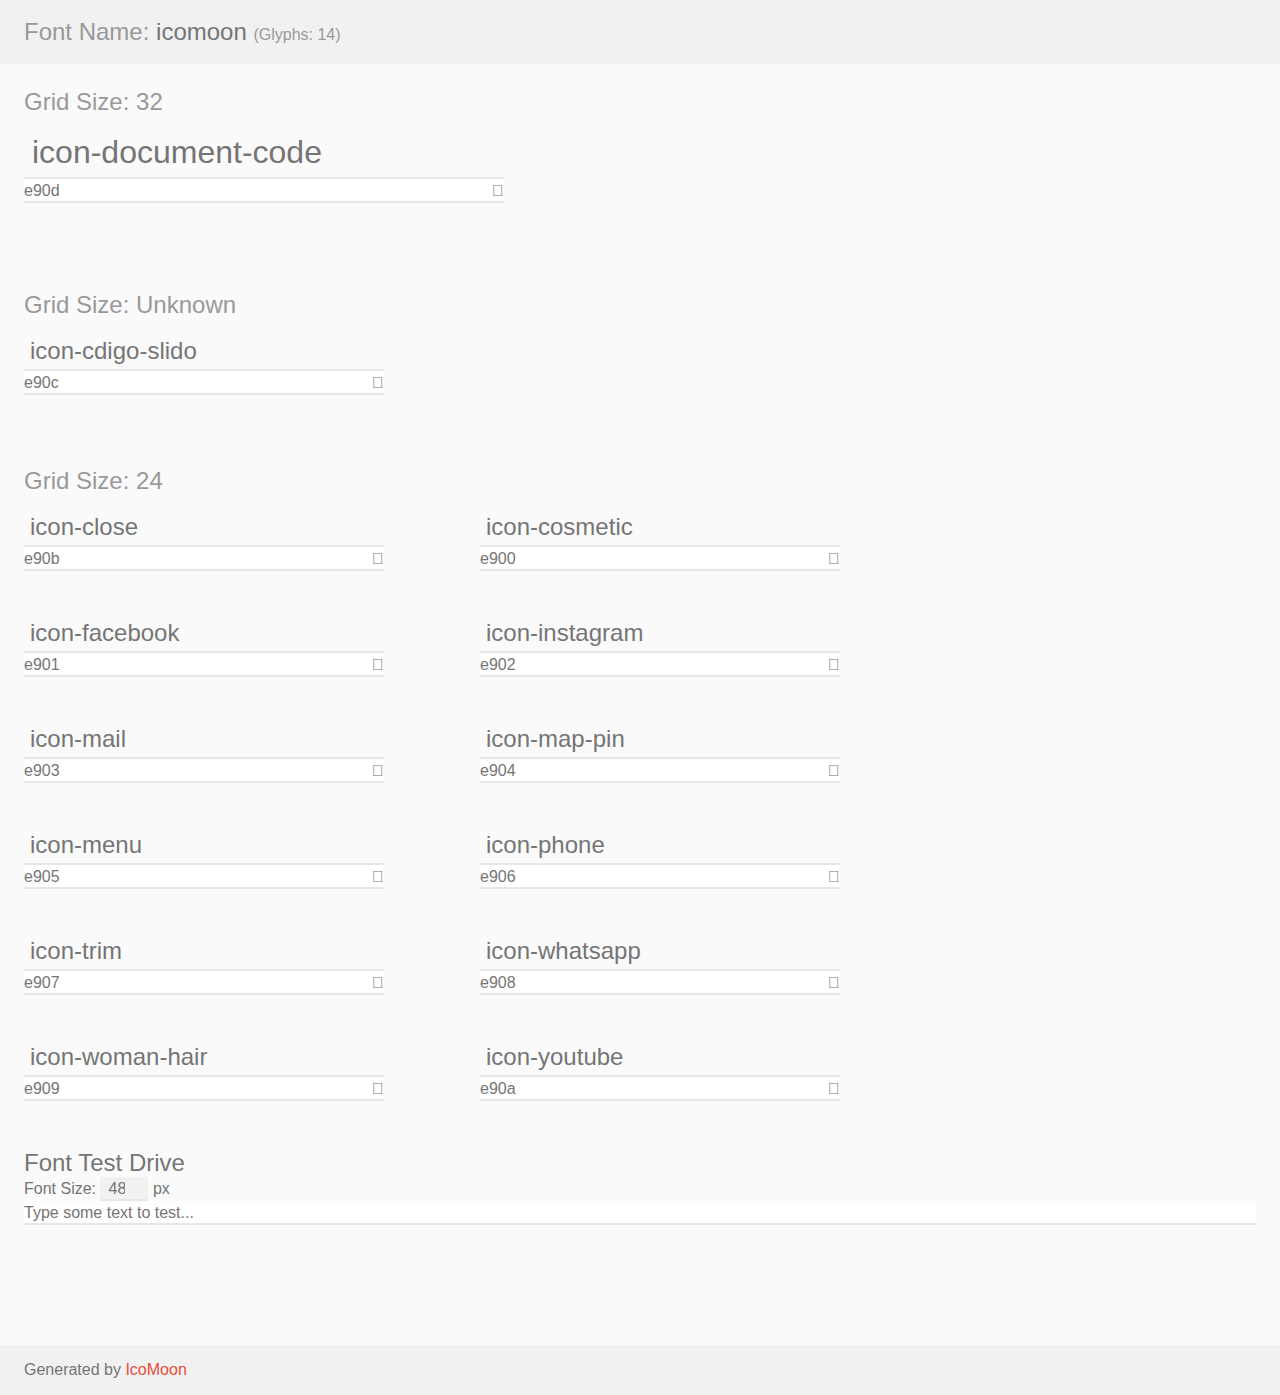
<file: demo.html>
<!doctype html>
<html>
<head>
    <meta charset="utf-8">
    <title>IcoMoon Demo</title>
    <meta name="description" content="An Icon Font Generated By IcoMoon.io">
    <meta name="viewport" content="width=device-width, initial-scale=1">
    <link rel="stylesheet" href="demo-files/demo.css">
    <link rel="stylesheet" href="style.css"></head>
<body>
    <div class="bgc1 clearfix">
        <h1 class="mhmm mvm"><span class="fgc1">Font Name:</span> icomoon <small class="fgc1">(Glyphs:&nbsp;14)</small></h1>
    </div>
    <div class="clearfix mhl ptl">
        <h1 class="mvm mtn fgc1">Grid Size: 32</h1>
        <div class="glyph fs1">
            <div class="clearfix bshadow0 pbs">
                <span class="icon-document-code"></span>
                <span class="mls"> icon-document-code</span>
            </div>
            <fieldset class="fs0 size1of1 clearfix hidden-false">
                <input type="text" readonly value="e90d" class="unit size1of2" />
                <input type="text" maxlength="1" readonly value="&#xe90d;" class="unitRight size1of2 talign-right" />
            </fieldset>
            <div class="fs0 bshadow0 clearfix hidden-true">
                <span class="unit pvs fgc1">liga: </span>
                <input type="text" readonly value="" class="liga unitRight" />
            </div>
        </div>
    </div>
    <div class="clearfix mhl ptl">
        <h1 class="mvm mtn fgc1">Grid Size: Unknown</h1>
        <div class="glyph fs2">
            <div class="clearfix bshadow0 pbs">
                <span class="icon-cdigo-slido"></span>
                <span class="mls"> icon-cdigo-slido</span>
            </div>
            <fieldset class="fs0 size1of1 clearfix hidden-false">
                <input type="text" readonly value="e90c" class="unit size1of2" />
                <input type="text" maxlength="1" readonly value="&#xe90c;" class="unitRight size1of2 talign-right" />
            </fieldset>
            <div class="fs0 bshadow0 clearfix hidden-true">
                <span class="unit pvs fgc1">liga: </span>
                <input type="text" readonly value="" class="liga unitRight" />
            </div>
        </div>
    </div>
    <div class="clearfix mhl ptl">
        <h1 class="mvm mtn fgc1">Grid Size: 24</h1>
        <div class="glyph fs3">
            <div class="clearfix bshadow0 pbs">
                <span class="icon-close"></span>
                <span class="mls"> icon-close</span>
            </div>
            <fieldset class="fs0 size1of1 clearfix hidden-false">
                <input type="text" readonly value="e90b" class="unit size1of2" />
                <input type="text" maxlength="1" readonly value="&#xe90b;" class="unitRight size1of2 talign-right" />
            </fieldset>
            <div class="fs0 bshadow0 clearfix hidden-true">
                <span class="unit pvs fgc1">liga: </span>
                <input type="text" readonly value="" class="liga unitRight" />
            </div>
        </div>
        <div class="glyph fs3">
            <div class="clearfix bshadow0 pbs">
                <span class="icon-cosmetic"></span>
                <span class="mls"> icon-cosmetic</span>
            </div>
            <fieldset class="fs0 size1of1 clearfix hidden-false">
                <input type="text" readonly value="e900" class="unit size1of2" />
                <input type="text" maxlength="1" readonly value="&#xe900;" class="unitRight size1of2 talign-right" />
            </fieldset>
            <div class="fs0 bshadow0 clearfix hidden-true">
                <span class="unit pvs fgc1">liga: </span>
                <input type="text" readonly value="" class="liga unitRight" />
            </div>
        </div>
        <div class="glyph fs3">
            <div class="clearfix bshadow0 pbs">
                <span class="icon-facebook"></span>
                <span class="mls"> icon-facebook</span>
            </div>
            <fieldset class="fs0 size1of1 clearfix hidden-false">
                <input type="text" readonly value="e901" class="unit size1of2" />
                <input type="text" maxlength="1" readonly value="&#xe901;" class="unitRight size1of2 talign-right" />
            </fieldset>
            <div class="fs0 bshadow0 clearfix hidden-true">
                <span class="unit pvs fgc1">liga: </span>
                <input type="text" readonly value="" class="liga unitRight" />
            </div>
        </div>
        <div class="glyph fs3">
            <div class="clearfix bshadow0 pbs">
                <span class="icon-instagram"></span>
                <span class="mls"> icon-instagram</span>
            </div>
            <fieldset class="fs0 size1of1 clearfix hidden-false">
                <input type="text" readonly value="e902" class="unit size1of2" />
                <input type="text" maxlength="1" readonly value="&#xe902;" class="unitRight size1of2 talign-right" />
            </fieldset>
            <div class="fs0 bshadow0 clearfix hidden-true">
                <span class="unit pvs fgc1">liga: </span>
                <input type="text" readonly value="" class="liga unitRight" />
            </div>
        </div>
        <div class="glyph fs3">
            <div class="clearfix bshadow0 pbs">
                <span class="icon-mail"></span>
                <span class="mls"> icon-mail</span>
            </div>
            <fieldset class="fs0 size1of1 clearfix hidden-false">
                <input type="text" readonly value="e903" class="unit size1of2" />
                <input type="text" maxlength="1" readonly value="&#xe903;" class="unitRight size1of2 talign-right" />
            </fieldset>
            <div class="fs0 bshadow0 clearfix hidden-true">
                <span class="unit pvs fgc1">liga: </span>
                <input type="text" readonly value="" class="liga unitRight" />
            </div>
        </div>
        <div class="glyph fs3">
            <div class="clearfix bshadow0 pbs">
                <span class="icon-map-pin"></span>
                <span class="mls"> icon-map-pin</span>
            </div>
            <fieldset class="fs0 size1of1 clearfix hidden-false">
                <input type="text" readonly value="e904" class="unit size1of2" />
                <input type="text" maxlength="1" readonly value="&#xe904;" class="unitRight size1of2 talign-right" />
            </fieldset>
            <div class="fs0 bshadow0 clearfix hidden-true">
                <span class="unit pvs fgc1">liga: </span>
                <input type="text" readonly value="" class="liga unitRight" />
            </div>
        </div>
        <div class="glyph fs3">
            <div class="clearfix bshadow0 pbs">
                <span class="icon-menu"></span>
                <span class="mls"> icon-menu</span>
            </div>
            <fieldset class="fs0 size1of1 clearfix hidden-false">
                <input type="text" readonly value="e905" class="unit size1of2" />
                <input type="text" maxlength="1" readonly value="&#xe905;" class="unitRight size1of2 talign-right" />
            </fieldset>
            <div class="fs0 bshadow0 clearfix hidden-true">
                <span class="unit pvs fgc1">liga: </span>
                <input type="text" readonly value="" class="liga unitRight" />
            </div>
        </div>
        <div class="glyph fs3">
            <div class="clearfix bshadow0 pbs">
                <span class="icon-phone"></span>
                <span class="mls"> icon-phone</span>
            </div>
            <fieldset class="fs0 size1of1 clearfix hidden-false">
                <input type="text" readonly value="e906" class="unit size1of2" />
                <input type="text" maxlength="1" readonly value="&#xe906;" class="unitRight size1of2 talign-right" />
            </fieldset>
            <div class="fs0 bshadow0 clearfix hidden-true">
                <span class="unit pvs fgc1">liga: </span>
                <input type="text" readonly value="" class="liga unitRight" />
            </div>
        </div>
        <div class="glyph fs3">
            <div class="clearfix bshadow0 pbs">
                <span class="icon-trim"></span>
                <span class="mls"> icon-trim</span>
            </div>
            <fieldset class="fs0 size1of1 clearfix hidden-false">
                <input type="text" readonly value="e907" class="unit size1of2" />
                <input type="text" maxlength="1" readonly value="&#xe907;" class="unitRight size1of2 talign-right" />
            </fieldset>
            <div class="fs0 bshadow0 clearfix hidden-true">
                <span class="unit pvs fgc1">liga: </span>
                <input type="text" readonly value="" class="liga unitRight" />
            </div>
        </div>
        <div class="glyph fs3">
            <div class="clearfix bshadow0 pbs">
                <span class="icon-whatsapp"></span>
                <span class="mls"> icon-whatsapp</span>
            </div>
            <fieldset class="fs0 size1of1 clearfix hidden-false">
                <input type="text" readonly value="e908" class="unit size1of2" />
                <input type="text" maxlength="1" readonly value="&#xe908;" class="unitRight size1of2 talign-right" />
            </fieldset>
            <div class="fs0 bshadow0 clearfix hidden-true">
                <span class="unit pvs fgc1">liga: </span>
                <input type="text" readonly value="" class="liga unitRight" />
            </div>
        </div>
        <div class="glyph fs3">
            <div class="clearfix bshadow0 pbs">
                <span class="icon-woman-hair"></span>
                <span class="mls"> icon-woman-hair</span>
            </div>
            <fieldset class="fs0 size1of1 clearfix hidden-false">
                <input type="text" readonly value="e909" class="unit size1of2" />
                <input type="text" maxlength="1" readonly value="&#xe909;" class="unitRight size1of2 talign-right" />
            </fieldset>
            <div class="fs0 bshadow0 clearfix hidden-true">
                <span class="unit pvs fgc1">liga: </span>
                <input type="text" readonly value="" class="liga unitRight" />
            </div>
        </div>
        <div class="glyph fs3">
            <div class="clearfix bshadow0 pbs">
                <span class="icon-youtube"></span>
                <span class="mls"> icon-youtube</span>
            </div>
            <fieldset class="fs0 size1of1 clearfix hidden-false">
                <input type="text" readonly value="e90a" class="unit size1of2" />
                <input type="text" maxlength="1" readonly value="&#xe90a;" class="unitRight size1of2 talign-right" />
            </fieldset>
            <div class="fs0 bshadow0 clearfix hidden-true">
                <span class="unit pvs fgc1">liga: </span>
                <input type="text" readonly value="" class="liga unitRight" />
            </div>
        </div>
    </div>

    <!--[if gt IE 8]><!-->
    <div class="mhl clearfix mbl">
        <h1>Font Test Drive</h1>
        <label>
            Font Size: <input id="fontSize" type="number" class="textbox0 mbm"
            min="8" value="48" />
            px
        </label>
        <input id="testText" type="text" class="phl size1of1 mvl"
        placeholder="Type some text to test..." value=""/>
        <div id="testDrive" class="icon-" style="font-family: icomoon">&nbsp;
        </div>
    </div>
    <!--<![endif]-->
    <div class="bgc1 clearfix">
        <p class="mhl">Generated by <a href="https://icomoon.io/app">IcoMoon</a></p>
    </div>

    <script src="demo-files/demo.js"></script>
</body>
</html>
</file>
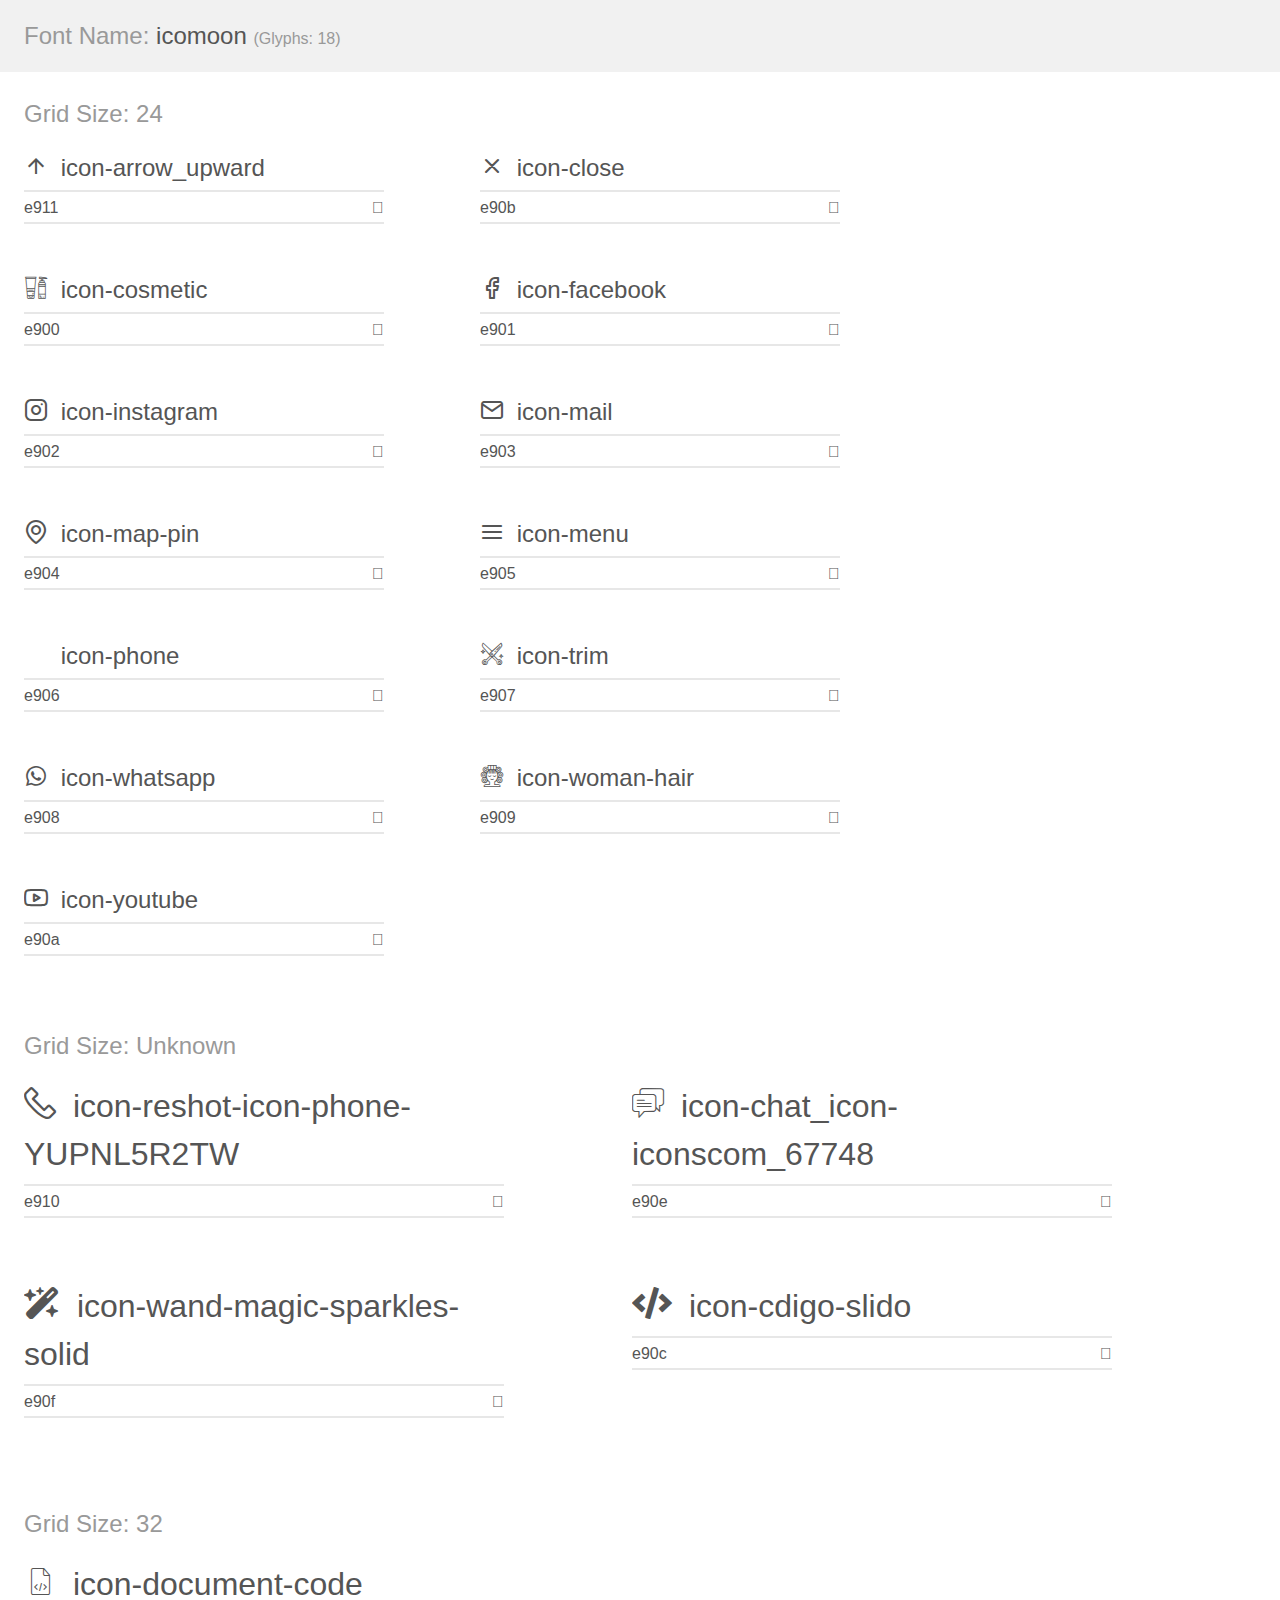
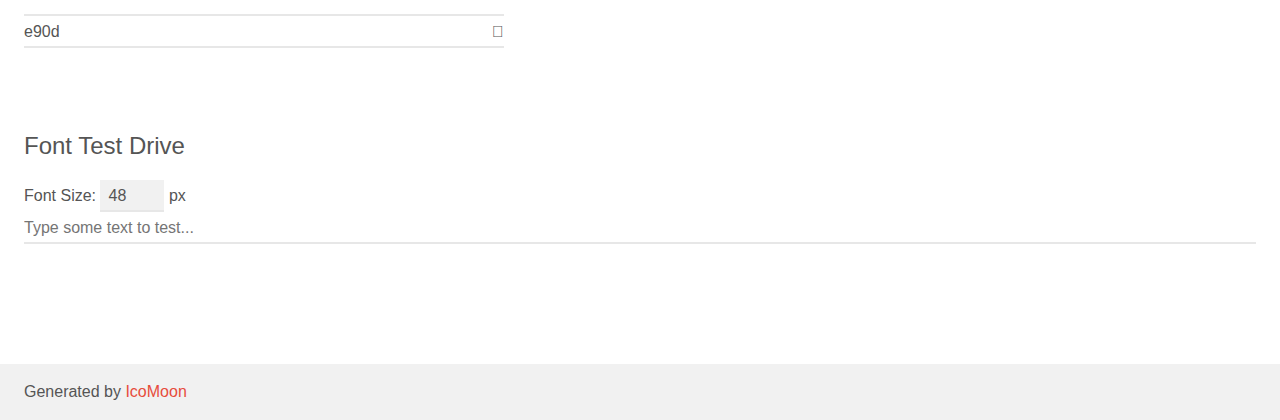
<file: assets/demo.html>
<!doctype html>
<html>
<head>
    <meta charset="utf-8">
    <title>IcoMoon Demo</title>
    <meta name="description" content="An Icon Font Generated By IcoMoon.io">
    <meta name="viewport" content="width=device-width, initial-scale=1">
    <link rel="stylesheet" href="demo-files/demo.css">
    <link rel="stylesheet" href="style.css"></head>
<body>
    <div class="bgc1 clearfix">
        <h1 class="mhmm mvm"><span class="fgc1">Font Name:</span> icomoon <small class="fgc1">(Glyphs:&nbsp;18)</small></h1>
    </div>
    <div class="clearfix mhl ptl">
        <h1 class="mvm mtn fgc1">Grid Size: 24</h1>
        <div class="glyph fs1">
            <div class="clearfix bshadow0 pbs">
                <span class="icon-arrow_upward"></span>
                <span class="mls"> icon-arrow_upward</span>
            </div>
            <fieldset class="fs0 size1of1 clearfix hidden-false">
                <input type="text" readonly value="e911" class="unit size1of2" />
                <input type="text" maxlength="1" readonly value="&#xe911;" class="unitRight size1of2 talign-right" />
            </fieldset>
            <div class="fs0 bshadow0 clearfix hidden-true">
                <span class="unit pvs fgc1">liga: </span>
                <input type="text" readonly value="" class="liga unitRight" />
            </div>
        </div>
        <div class="glyph fs1">
            <div class="clearfix bshadow0 pbs">
                <span class="icon-close"></span>
                <span class="mls"> icon-close</span>
            </div>
            <fieldset class="fs0 size1of1 clearfix hidden-false">
                <input type="text" readonly value="e90b" class="unit size1of2" />
                <input type="text" maxlength="1" readonly value="&#xe90b;" class="unitRight size1of2 talign-right" />
            </fieldset>
            <div class="fs0 bshadow0 clearfix hidden-true">
                <span class="unit pvs fgc1">liga: </span>
                <input type="text" readonly value="" class="liga unitRight" />
            </div>
        </div>
        <div class="glyph fs1">
            <div class="clearfix bshadow0 pbs">
                <span class="icon-cosmetic"></span>
                <span class="mls"> icon-cosmetic</span>
            </div>
            <fieldset class="fs0 size1of1 clearfix hidden-false">
                <input type="text" readonly value="e900" class="unit size1of2" />
                <input type="text" maxlength="1" readonly value="&#xe900;" class="unitRight size1of2 talign-right" />
            </fieldset>
            <div class="fs0 bshadow0 clearfix hidden-true">
                <span class="unit pvs fgc1">liga: </span>
                <input type="text" readonly value="" class="liga unitRight" />
            </div>
        </div>
        <div class="glyph fs1">
            <div class="clearfix bshadow0 pbs">
                <span class="icon-facebook"></span>
                <span class="mls"> icon-facebook</span>
            </div>
            <fieldset class="fs0 size1of1 clearfix hidden-false">
                <input type="text" readonly value="e901" class="unit size1of2" />
                <input type="text" maxlength="1" readonly value="&#xe901;" class="unitRight size1of2 talign-right" />
            </fieldset>
            <div class="fs0 bshadow0 clearfix hidden-true">
                <span class="unit pvs fgc1">liga: </span>
                <input type="text" readonly value="" class="liga unitRight" />
            </div>
        </div>
        <div class="glyph fs1">
            <div class="clearfix bshadow0 pbs">
                <span class="icon-instagram"></span>
                <span class="mls"> icon-instagram</span>
            </div>
            <fieldset class="fs0 size1of1 clearfix hidden-false">
                <input type="text" readonly value="e902" class="unit size1of2" />
                <input type="text" maxlength="1" readonly value="&#xe902;" class="unitRight size1of2 talign-right" />
            </fieldset>
            <div class="fs0 bshadow0 clearfix hidden-true">
                <span class="unit pvs fgc1">liga: </span>
                <input type="text" readonly value="" class="liga unitRight" />
            </div>
        </div>
        <div class="glyph fs1">
            <div class="clearfix bshadow0 pbs">
                <span class="icon-mail"></span>
                <span class="mls"> icon-mail</span>
            </div>
            <fieldset class="fs0 size1of1 clearfix hidden-false">
                <input type="text" readonly value="e903" class="unit size1of2" />
                <input type="text" maxlength="1" readonly value="&#xe903;" class="unitRight size1of2 talign-right" />
            </fieldset>
            <div class="fs0 bshadow0 clearfix hidden-true">
                <span class="unit pvs fgc1">liga: </span>
                <input type="text" readonly value="" class="liga unitRight" />
            </div>
        </div>
        <div class="glyph fs1">
            <div class="clearfix bshadow0 pbs">
                <span class="icon-map-pin"></span>
                <span class="mls"> icon-map-pin</span>
            </div>
            <fieldset class="fs0 size1of1 clearfix hidden-false">
                <input type="text" readonly value="e904" class="unit size1of2" />
                <input type="text" maxlength="1" readonly value="&#xe904;" class="unitRight size1of2 talign-right" />
            </fieldset>
            <div class="fs0 bshadow0 clearfix hidden-true">
                <span class="unit pvs fgc1">liga: </span>
                <input type="text" readonly value="" class="liga unitRight" />
            </div>
        </div>
        <div class="glyph fs1">
            <div class="clearfix bshadow0 pbs">
                <span class="icon-menu"></span>
                <span class="mls"> icon-menu</span>
            </div>
            <fieldset class="fs0 size1of1 clearfix hidden-false">
                <input type="text" readonly value="e905" class="unit size1of2" />
                <input type="text" maxlength="1" readonly value="&#xe905;" class="unitRight size1of2 talign-right" />
            </fieldset>
            <div class="fs0 bshadow0 clearfix hidden-true">
                <span class="unit pvs fgc1">liga: </span>
                <input type="text" readonly value="" class="liga unitRight" />
            </div>
        </div>
        <div class="glyph fs1">
            <div class="clearfix bshadow0 pbs">
                <span class="icon-phone"></span>
                <span class="mls"> icon-phone</span>
            </div>
            <fieldset class="fs0 size1of1 clearfix hidden-false">
                <input type="text" readonly value="e906" class="unit size1of2" />
                <input type="text" maxlength="1" readonly value="&#xe906;" class="unitRight size1of2 talign-right" />
            </fieldset>
            <div class="fs0 bshadow0 clearfix hidden-true">
                <span class="unit pvs fgc1">liga: </span>
                <input type="text" readonly value="" class="liga unitRight" />
            </div>
        </div>
        <div class="glyph fs1">
            <div class="clearfix bshadow0 pbs">
                <span class="icon-trim"></span>
                <span class="mls"> icon-trim</span>
            </div>
            <fieldset class="fs0 size1of1 clearfix hidden-false">
                <input type="text" readonly value="e907" class="unit size1of2" />
                <input type="text" maxlength="1" readonly value="&#xe907;" class="unitRight size1of2 talign-right" />
            </fieldset>
            <div class="fs0 bshadow0 clearfix hidden-true">
                <span class="unit pvs fgc1">liga: </span>
                <input type="text" readonly value="" class="liga unitRight" />
            </div>
        </div>
        <div class="glyph fs1">
            <div class="clearfix bshadow0 pbs">
                <span class="icon-whatsapp"></span>
                <span class="mls"> icon-whatsapp</span>
            </div>
            <fieldset class="fs0 size1of1 clearfix hidden-false">
                <input type="text" readonly value="e908" class="unit size1of2" />
                <input type="text" maxlength="1" readonly value="&#xe908;" class="unitRight size1of2 talign-right" />
            </fieldset>
            <div class="fs0 bshadow0 clearfix hidden-true">
                <span class="unit pvs fgc1">liga: </span>
                <input type="text" readonly value="" class="liga unitRight" />
            </div>
        </div>
        <div class="glyph fs1">
            <div class="clearfix bshadow0 pbs">
                <span class="icon-woman-hair"></span>
                <span class="mls"> icon-woman-hair</span>
            </div>
            <fieldset class="fs0 size1of1 clearfix hidden-false">
                <input type="text" readonly value="e909" class="unit size1of2" />
                <input type="text" maxlength="1" readonly value="&#xe909;" class="unitRight size1of2 talign-right" />
            </fieldset>
            <div class="fs0 bshadow0 clearfix hidden-true">
                <span class="unit pvs fgc1">liga: </span>
                <input type="text" readonly value="" class="liga unitRight" />
            </div>
        </div>
        <div class="glyph fs1">
            <div class="clearfix bshadow0 pbs">
                <span class="icon-youtube"></span>
                <span class="mls"> icon-youtube</span>
            </div>
            <fieldset class="fs0 size1of1 clearfix hidden-false">
                <input type="text" readonly value="e90a" class="unit size1of2" />
                <input type="text" maxlength="1" readonly value="&#xe90a;" class="unitRight size1of2 talign-right" />
            </fieldset>
            <div class="fs0 bshadow0 clearfix hidden-true">
                <span class="unit pvs fgc1">liga: </span>
                <input type="text" readonly value="" class="liga unitRight" />
            </div>
        </div>
    </div>
    <div class="clearfix mhl ptl">
        <h1 class="mvm mtn fgc1">Grid Size: Unknown</h1>
        <div class="glyph fs2">
            <div class="clearfix bshadow0 pbs">
                <span class="icon-reshot-icon-phone-YUPNL5R2TW"></span>
                <span class="mls"> icon-reshot-icon-phone-YUPNL5R2TW</span>
            </div>
            <fieldset class="fs0 size1of1 clearfix hidden-false">
                <input type="text" readonly value="e910" class="unit size1of2" />
                <input type="text" maxlength="1" readonly value="&#xe910;" class="unitRight size1of2 talign-right" />
            </fieldset>
            <div class="fs0 bshadow0 clearfix hidden-true">
                <span class="unit pvs fgc1">liga: </span>
                <input type="text" readonly value="" class="liga unitRight" />
            </div>
        </div>
        <div class="glyph fs2">
            <div class="clearfix bshadow0 pbs">
                <span class="icon-chat_icon-iconscom_67748"></span>
                <span class="mls"> icon-chat_icon-iconscom_67748</span>
            </div>
            <fieldset class="fs0 size1of1 clearfix hidden-false">
                <input type="text" readonly value="e90e" class="unit size1of2" />
                <input type="text" maxlength="1" readonly value="&#xe90e;" class="unitRight size1of2 talign-right" />
            </fieldset>
            <div class="fs0 bshadow0 clearfix hidden-true">
                <span class="unit pvs fgc1">liga: </span>
                <input type="text" readonly value="" class="liga unitRight" />
            </div>
        </div>
        <div class="glyph fs2">
            <div class="clearfix bshadow0 pbs">
                <span class="icon-wand-magic-sparkles-solid"></span>
                <span class="mls"> icon-wand-magic-sparkles-solid</span>
            </div>
            <fieldset class="fs0 size1of1 clearfix hidden-false">
                <input type="text" readonly value="e90f" class="unit size1of2" />
                <input type="text" maxlength="1" readonly value="&#xe90f;" class="unitRight size1of2 talign-right" />
            </fieldset>
            <div class="fs0 bshadow0 clearfix hidden-true">
                <span class="unit pvs fgc1">liga: </span>
                <input type="text" readonly value="" class="liga unitRight" />
            </div>
        </div>
        <div class="glyph fs2">
            <div class="clearfix bshadow0 pbs">
                <span class="icon-cdigo-slido"></span>
                <span class="mls"> icon-cdigo-slido</span>
            </div>
            <fieldset class="fs0 size1of1 clearfix hidden-false">
                <input type="text" readonly value="e90c" class="unit size1of2" />
                <input type="text" maxlength="1" readonly value="&#xe90c;" class="unitRight size1of2 talign-right" />
            </fieldset>
            <div class="fs0 bshadow0 clearfix hidden-true">
                <span class="unit pvs fgc1">liga: </span>
                <input type="text" readonly value="" class="liga unitRight" />
            </div>
        </div>
    </div>
    <div class="clearfix mhl ptl">
        <h1 class="mvm mtn fgc1">Grid Size: 32</h1>
        <div class="glyph fs3">
            <div class="clearfix bshadow0 pbs">
                <span class="icon-document-code"></span>
                <span class="mls"> icon-document-code</span>
            </div>
            <fieldset class="fs0 size1of1 clearfix hidden-false">
                <input type="text" readonly value="e90d" class="unit size1of2" />
                <input type="text" maxlength="1" readonly value="&#xe90d;" class="unitRight size1of2 talign-right" />
            </fieldset>
            <div class="fs0 bshadow0 clearfix hidden-true">
                <span class="unit pvs fgc1">liga: </span>
                <input type="text" readonly value="" class="liga unitRight" />
            </div>
        </div>
    </div>

    <!--[if gt IE 8]><!-->
    <div class="mhl clearfix mbl">
        <h1>Font Test Drive</h1>
        <label>
            Font Size: <input id="fontSize" type="number" class="textbox0 mbm"
            min="8" value="48" />
            px
        </label>
        <input id="testText" type="text" class="phl size1of1 mvl"
        placeholder="Type some text to test..." value=""/>
        <div id="testDrive" class="icon-" style="font-family: icomoon">&nbsp;
        </div>
    </div>
    <!--<![endif]-->
    <div class="bgc1 clearfix">
        <p class="mhl">Generated by <a href="https://icomoon.io/app">IcoMoon</a></p>
    </div>

    <script src="demo-files/demo.js"></script>
</body>
</html>
</file>
<file: demo-files/demo.css>
body {
  padding: 0;
  margin: 0;
  font-family: sans-serif;
  font-size: 1em;
  line-height: 1.5;
  color: #555;
  background: #fff;
}
h1 {
  font-size: 1.5em;
  font-weight: normal;
}
small {
  font-size: .66666667em;
}
a {
  color: #e74c3c;
  text-decoration: none;
}
a:hover, a:focus {
  box-shadow: 0 1px #e74c3c;
}
.bshadow0, input {
  box-shadow: inset 0 -2px #e7e7e7;
}
input:hover {
  box-shadow: inset 0 -2px #ccc;
}
input, fieldset {
  font-family: sans-serif;
  font-size: 1em;
  margin: 0;
  padding: 0;
  border: 0;
}
input {
  color: inherit;
  line-height: 1.5;
  height: 1.5em;
  padding: .25em 0;
}
input:focus {
  outline: none;
  box-shadow: inset 0 -2px #449fdb;
}
.glyph {
  font-size: 16px;
  width: 15em;
  padding-bottom: 1em;
  margin-right: 4em;
  margin-bottom: 1em;
  float: left;
  overflow: hidden;
}
.liga {
  width: 80%;
  width: calc(100% - 2.5em);
}
.talign-right {
  text-align: right;
}
.talign-center {
  text-align: center;
}
.bgc1 {
  background: #f1f1f1;
}
.fgc1 {
  color: #999;
}
.fgc0 {
  color: #000;
}
p {
  margin-top: 1em;
  margin-bottom: 1em;
}
.mvm {
  margin-top: .75em;
  margin-bottom: .75em;
}
.mtn {
  margin-top: 0;
}
.mtl, .mal {
  margin-top: 1.5em;
}
.mbl, .mal {
  margin-bottom: 1.5em;
}
.mal, .mhl {
  margin-left: 1.5em;
  margin-right: 1.5em;
}
.mhmm {
  margin-left: 1em;
  margin-right: 1em;
}
.mls {
  margin-left: .25em;
}
.ptl {
  padding-top: 1.5em;
}
.pbs, .pvs {
  padding-bottom: .25em;
}
.pvs, .pts {
  padding-top: .25em;
}
.unit {
  float: left;
}
.unitRight {
  float: right;
}
.size1of2 {
  width: 50%;
}
.size1of1 {
  width: 100%;
}
.clearfix:before, .clearfix:after {
  content: " ";
  display: table;
}
.clearfix:after {
  clear: both;
}
.hidden-true {
  display: none;
}
.textbox0 {
  width: 3em;
  background: #f1f1f1;
  padding: .25em .5em;
  line-height: 1.5;
  height: 1.5em;
}
#testDrive {
  display: block;
  padding-top: 24px;
  line-height: 1.5;
}
.fs0 {
  font-size: 16px;
}
.fs1 {
  font-size: 32px;
}
.fs2 {
  font-size: 24px;
}
.fs3 {
  font-size: 24px;
}
</file>
<file: assets/demo-files/demo.css>
body {
  padding: 0;
  margin: 0;
  font-family: sans-serif;
  font-size: 1em;
  line-height: 1.5;
  color: #555;
  background: #fff;
}
h1 {
  font-size: 1.5em;
  font-weight: normal;
}
small {
  font-size: .66666667em;
}
a {
  color: #e74c3c;
  text-decoration: none;
}
a:hover, a:focus {
  box-shadow: 0 1px #e74c3c;
}
.bshadow0, input {
  box-shadow: inset 0 -2px #e7e7e7;
}
input:hover {
  box-shadow: inset 0 -2px #ccc;
}
input, fieldset {
  font-family: sans-serif;
  font-size: 1em;
  margin: 0;
  padding: 0;
  border: 0;
}
input {
  color: inherit;
  line-height: 1.5;
  height: 1.5em;
  padding: .25em 0;
}
input:focus {
  outline: none;
  box-shadow: inset 0 -2px #449fdb;
}
.glyph {
  font-size: 16px;
  width: 15em;
  padding-bottom: 1em;
  margin-right: 4em;
  margin-bottom: 1em;
  float: left;
  overflow: hidden;
}
.liga {
  width: 80%;
  width: calc(100% - 2.5em);
}
.talign-right {
  text-align: right;
}
.talign-center {
  text-align: center;
}
.bgc1 {
  background: #f1f1f1;
}
.fgc1 {
  color: #999;
}
.fgc0 {
  color: #000;
}
p {
  margin-top: 1em;
  margin-bottom: 1em;
}
.mvm {
  margin-top: .75em;
  margin-bottom: .75em;
}
.mtn {
  margin-top: 0;
}
.mtl, .mal {
  margin-top: 1.5em;
}
.mbl, .mal {
  margin-bottom: 1.5em;
}
.mal, .mhl {
  margin-left: 1.5em;
  margin-right: 1.5em;
}
.mhmm {
  margin-left: 1em;
  margin-right: 1em;
}
.mls {
  margin-left: .25em;
}
.ptl {
  padding-top: 1.5em;
}
.pbs, .pvs {
  padding-bottom: .25em;
}
.pvs, .pts {
  padding-top: .25em;
}
.unit {
  float: left;
}
.unitRight {
  float: right;
}
.size1of2 {
  width: 50%;
}
.size1of1 {
  width: 100%;
}
.clearfix:before, .clearfix:after {
  content: " ";
  display: table;
}
.clearfix:after {
  clear: both;
}
.hidden-true {
  display: none;
}
.textbox0 {
  width: 3em;
  background: #f1f1f1;
  padding: .25em .5em;
  line-height: 1.5;
  height: 1.5em;
}
#testDrive {
  display: block;
  padding-top: 24px;
  line-height: 1.5;
}
.fs0 {
  font-size: 16px;
}
.fs1 {
  font-size: 24px;
}
.fs2 {
  font-size: 32px;
}
.fs3 {
  font-size: 32px;
}
</file>
<file: assets/style.css>
@font-face {
  font-family: 'icomoon';
  src:  url('fonts/icomoon.eot?nx73tx');
  src:  url('fonts/icomoon.eot?nx73tx#iefix') format('embedded-opentype'),
    url('fonts/icomoon.ttf?nx73tx') format('truetype'),
    url('fonts/icomoon.woff?nx73tx') format('woff'),
    url('fonts/icomoon.svg?nx73tx#icomoon') format('svg');
  font-weight: normal;
  font-style: normal;
  font-display: block;
}

[class^="icon-"], [class*=" icon-"] {
  /* use !important to prevent issues with browser extensions that change fonts */
  font-family: 'icomoon' !important;
  speak: never;
  font-style: normal;
  font-weight: normal;
  font-variant: normal;
  text-transform: none;
  line-height: 1;

  /* Better Font Rendering =========== */
  -webkit-font-smoothing: antialiased;
  -moz-osx-font-smoothing: grayscale;
}

.icon-arrow_upward:before {
  content: "\e911";
}
.icon-close:before {
  content: "\e90b";
}
.icon-cosmetic:before {
  content: "\e900";
}
.icon-facebook:before {
  content: "\e901";
}
.icon-instagram:before {
  content: "\e902";
}
.icon-mail:before {
  content: "\e903";
}
.icon-map-pin:before {
  content: "\e904";
}
.icon-menu:before {
  content: "\e905";
}
.icon-phone:before {
  content: "\e906";
}
.icon-trim:before {
  content: "\e907";
}
.icon-whatsapp:before {
  content: "\e908";
}
.icon-woman-hair:before {
  content: "\e909";
}
.icon-youtube:before {
  content: "\e90a";
}
.icon-reshot-icon-phone-YUPNL5R2TW:before {
  content: "\e910";
}
.icon-chat_icon-iconscom_67748:before {
  content: "\e90e";
}
.icon-wand-magic-sparkles-solid:before {
  content: "\e90f";
}
.icon-cdigo-slido:before {
  content: "\e90c";
}
.icon-document-code:before {
  content: "\e90d";
}
</file>
<file: style.css>
/*-------RESET--------*/
* {
  margin: 0;
  padding: 0;
  box-sizing: border-box;
}

ul {
  list-style: none;
}

a {
  text-decoration: none;
}

img {
  width: 100%;
  height: auto;
}

/*------- VARIABLES --------*/
:root {
  --header-height: 4.5rem;
  /*colors*/
  --hue: 159;
  /* HSL color mode */
  --base-color: hsl(var(--hue) 36% 57%);
  --base-color-second: hsl(var(--hue) 65% 88%);
  --base-color-alt: hsl(var(--hue) 57% 53%);
  --title-color: hsl(var(--hue) 41% 10%);
  --text-color: hsl(0 0% 46%);
  --text-color-light: hsl(0 0% 98%);
  --body-color: hsl(0 0% 98%);
}

/*------- BASE --------*/

html {
  scroll-behavior: smooth;
}

body {
  font: 400 1rem 'DM Sans', sans-serif;
  color: var(--text-color);
  background: var(--body-color);
  -webkit-font-smoothing: antialiased;
}

.title {
  font: 700 1.875rem 'Poppins', sans-serif;
  color: var(--title-color);
  -webkit-font-smoothing: auto;
}

.button {
  background-color: var(--base-color);
  color: var(--text-color-light);
  height: 3.5rem;
  display: inline-flex;
  align-items: center;
  padding: 0 2rem;
  border-radius: 00.25rem;
  font: 500 1rem 'DM Sans', sans-serif;
  transition: background 0.3s;
}

.button:hover {
  background: var(--base-color-alt);
}

.divider-1 {
  height: 1px;
  background: linear-gradient(
    270deg,
    hsla(159, 36%, 57%, 1),
    hsla(159, 65%, 88%, 0.34)
  );
}

.divider-2 {
  height: 1px;
  background: linear-gradient(
    270deg,
    hsla(159, 65%, 88%, 0.34),
    hsla(159, 36%, 57%, 1)
  );
}

/*-------layout--------*/

.container {
  margin-left: 1.5rem;
  margin-right: 1.5rem;
}

.grid {
  display: grid;
  gap: 2rem;
}

.section {
  padding: 5rem 0;
}

.section .title {
  margin-bottom: 1rem;
}

.section header {
  margin-bottom: 4rem;
}

.section header strong {
  color: var(--base-color);
}

#header {
  border-bottom: 1px solid #eceaea;
  margin-bottom: 2rem;
  display: flex;

  width: 100%;
  position: fixed;
  top: 0;
  left: 0;
  z-index: 100;
  background-color: var(--body-color);
}

#header.scroll {
  box-shadow: 0px 0px 12px rgba(0, 0, 0, 0.15);
}

main {
  margin-top: calc(var(--header-height) + 2rem);
}

/*------- LOGO --------*/

.logo {
  font: 700 1.31rem 'Poppins', sans-serif;
  color: var(--title-color);
}

.logo span {
  color: var(--base-color);
}

.logo-alt span {
  color: var(--body-color);
}

/*-------NAVIGATION--------*/

nav {
  height: var(--header-height);
  display: flex;
  align-items: center;
  justify-content: space-between;
  width: 100%;
}

nav ul li {
  text-align: center;
}

nav ul li a {
  transition: color 0.2s;
  position: relative;
}

nav ul li a:hover {
  color: var(--base-color);
}

nav ul li a::after {
  content: '';
  width: 0%;
  height: 2px;
  background: var(--base-color);

  position: absolute;
  left: 0;
  bottom: -1.5rem;
  transition: width 0.2s;
}

nav ul li a:hover::after {
  width: 100%;
}

nav .menu {
  opacity: 0;
  visibility: hidden;
  top: -20rem;
  transition: 0.2s;
}

nav .menu ul {
  display: none;
}
/*----MOSTRAR MENU*/

nav.show .menu {
  opacity: 1;
  visibility: visible;

  background: var(--body-color);

  height: 100vh;
  width: 100vw;

  position: fixed;
  top: 0;
  left: 0;

  display: grid;
  place-content: center;
}

nav.show .menu ul {
  display: grid;
}

nav.show ul.grid {
  gap: 4rem;
}

.toggle {
  color: var(--base-color);
  font-size: 1.5rem;
  cursor: pointer;
}

nav .icon-close {
  visibility: hidden;
  opacity: 0;

  position: absolute;
  top: -1.5rem;
  right: 1.5rem;

  transition: 0.2s;
}

nav.show div.icon-close {
  visibility: visible;
  opacity: 1;
  top: 1.5rem;
}

/*-------home--------*/

#home {
  overflow: hidden;
}

#home .container {
  margin: 0;
}

#home .image {
  position: relative;
}

#home .image::before {
  content: '';
  height: 100%;
  width: 100%;
  background: var(--base-color-second);
  position: absolute;
  top: -16.8%;
  left: 16.7%;
  z-index: 0;
}

#home .image img {
  position: relative;
  right: 2.93rem;
}

#home .image img,
#home .image::before {
  border-radius: 0.25rem;
}

#home .text {
  margin-left: 1.5rem;
  margin-right: 1.5rem;
  text-align: center;
}

#home .text h1 {
  margin-bottom: 1rem;
}

#home .text p {
  margin-bottom: 2rem;
  max-width: 100%;
}

/*-------ABOUT--------*/

#about {
  background: white;
}

#about .container {
  margin: 0;
}

#about .image {
  position: relative;
}

#about .image::before {
  content: '';
  height: 100%;
  width: 100%;
  background: var(--base-color-second);
  position: absolute;
  top: -8.3%;
  left: -33%;
  z-index: 0;
}

#about .image img {
  position: relative;
}

#about .image img,
#about .image::before {
  border-radius: 0.25rem;
}

#about .text {
  margin-left: 1.5rem;
  margin-right: 1.5rem;
}

/*================= SERVICES ================*/

.cards.grid {
  gap: 1.5rem;
}

.card {
  padding: 3.625rem 2rem;
  box-shadow: 0px 0px 12px rgba(0, 0, 0, 0.08);
  border-bottom: 0.25rem solid var(--base-color);
  border-radius: 0.25rem 0.25rem 0 0;
  text-align: center;
}

.card i {
  display: block;
  margin-bottom: 1.5rem;
  font-size: 5rem;
  color: var(--base-color);
}

.card .title {
  font-size: 1.5rem;
}

/*================= TERTIMONIALS ================*/

#testimonials {
  background: white;
}

#testimonials .container {
  margin-left: 0;
  margin-right: 0;
}

#testimonials header {
  margin-left: 1.5rem;
  margin-right: 1.5rem;
  margin-bottom: 0;
}

#testimonials blockquote {
  padding: 2rem;
  box-shadow: 0px 0px 12px rgba(0, 0, 0, 0.08);
}

#testimonials blockquote p {
  position: relative;
  text-indent: 1.875rem;
  margin-bottom: 1.5rem;
  color: var(--title-color);
}

#testimonials blockquote p span {
  font: 700 2.5rem serif;

  position: absolute;
  top: -0.375rem;
  left: -1.875rem;
  color: var(--base-color);
}

#testimonials cite {
  display: flex;
  align-items: center;
  font-style: normal;
}

/* CONFIGURAÇÃAO DA IMG COM CIRCULO E ALTURA E COMPRIMENTO*/
#testimonials cite img {
  width: 2rem;
  height: 2rem;
  object-fit: cover;
  clip-path: circle();
  margin-right: 0.5rem;
}

/*swiper*/

.swiper-slide {
  height: auto;
  padding: 4rem 1rem;
}

.swiper-pagination-bullet {
  width: 0.75rem;
  height: 0.75rem;
}
/* cor bolinhaa*/
.swiper-pagination-bullet-active {
  background: var(--base-color);
}

.text strong {
  color: var(--base-color);
}

.text span {
  font-weight: bold;
  font-weight: 900;
}

/*================= CONTACT ================*/

#contact .grid {
  gap: 4rem;
}

#contact .text p {
  margin-bottom: 2rem;
}

#contact .button i,
#contact ul li i {
  font-size: 1.5rem;
  margin-right: 0.625rem;
}

#contact ul.grid {
  gap: 2rem;
}

#contact ul li {
  display: flex;
  align-items: center;
}

#contact ul li i {
  color: var(--base-color);
}

/*================= FOTTER ================*/

footer {
  background: var(--base-color);
}

footer .logo {
  display: inline-block;
  margin-bottom: 1.5rem;
}

footer .brand p {
  color: var(--text-color-light);
  margin-bottom: 0.75rem;
}

footer i {
  font-size: 1.5rem;
  color: var(--text-color-light);
}

footer .social a {
  margin-right: 2rem;
}

/*BACK TO TOP*/

.back-to-top {
  background: var(--base-color);
  color: var(--text-color-light);

  position: fixed;
  right: 1rem;
  bottom: 1rem;

  padding: 0.5rem;
  clip-path: circle();

  font-size: 1.5rem;
  line-height: 0;

  visibility: hidden;
  opacity: 0;

  transition: 0.3s;
}

.back-to-top.show {
  visibility: visible;
  opacity: 1;
}
</file>
